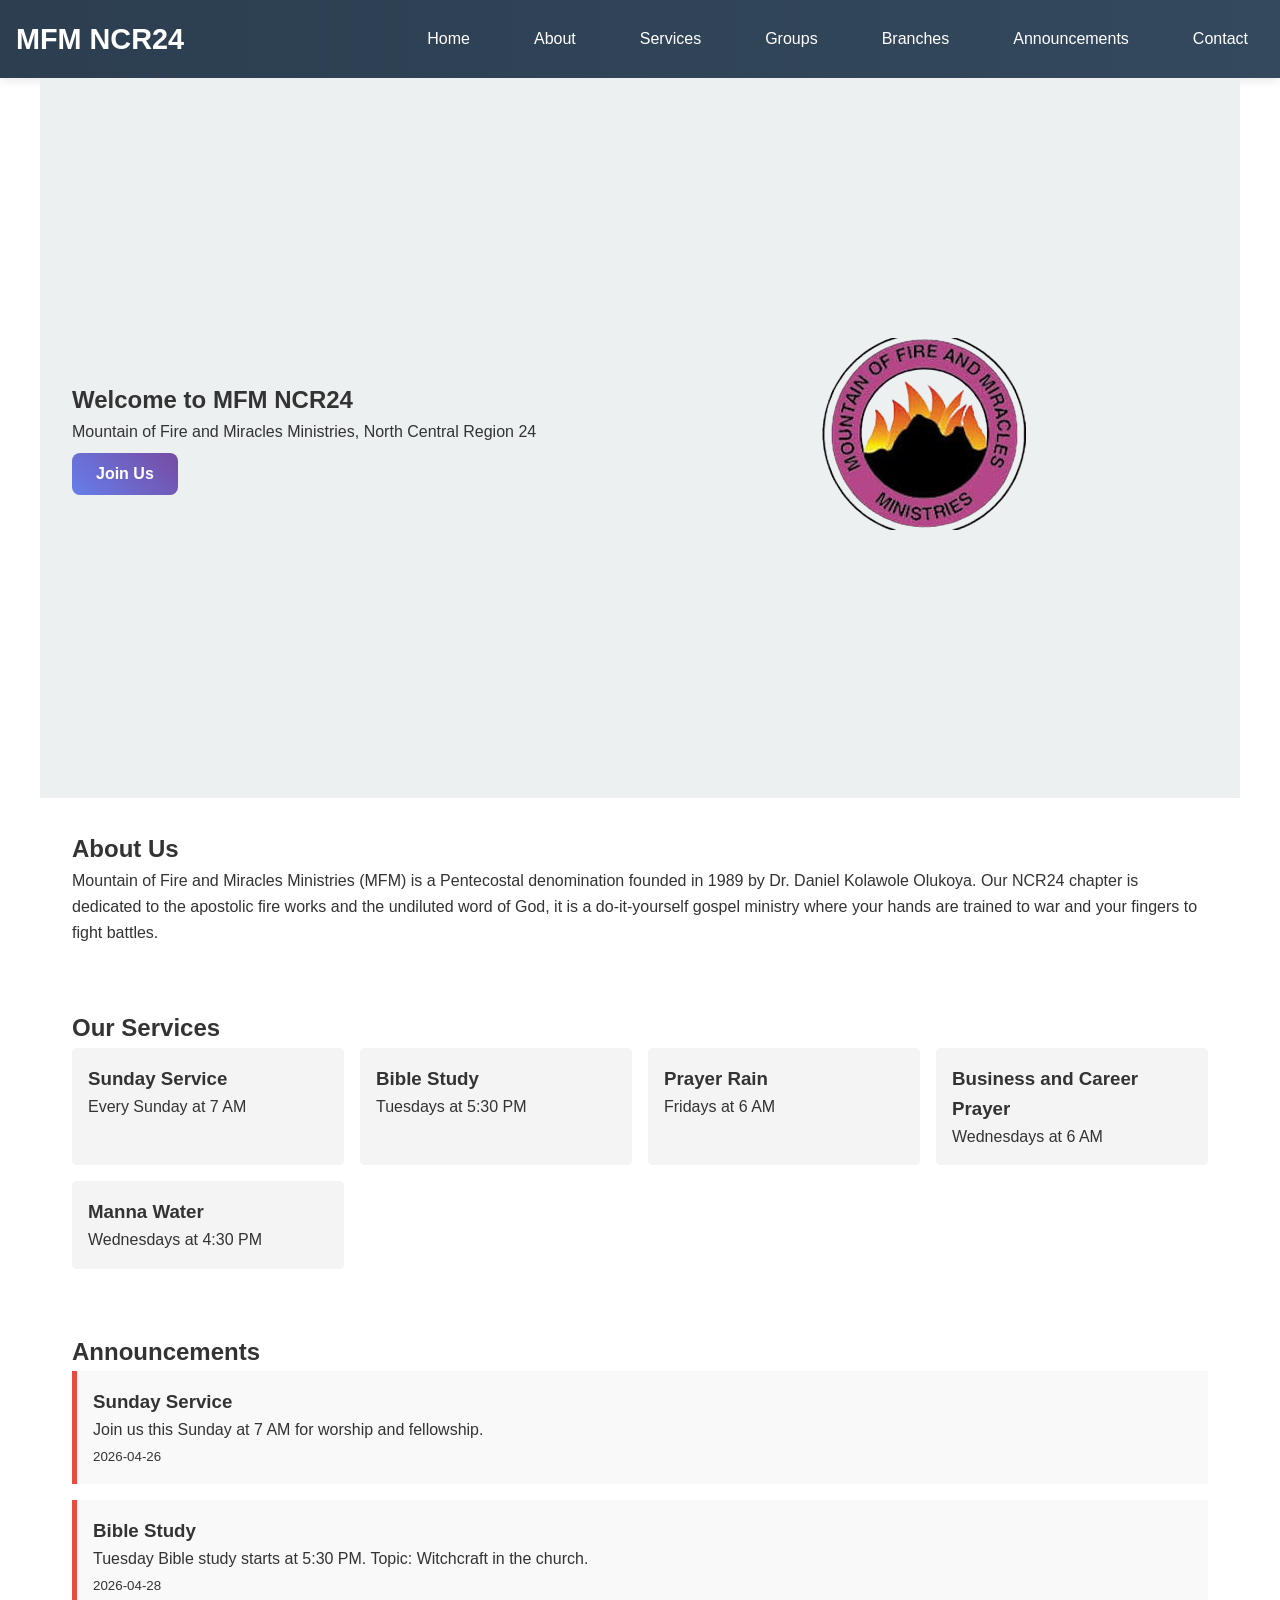
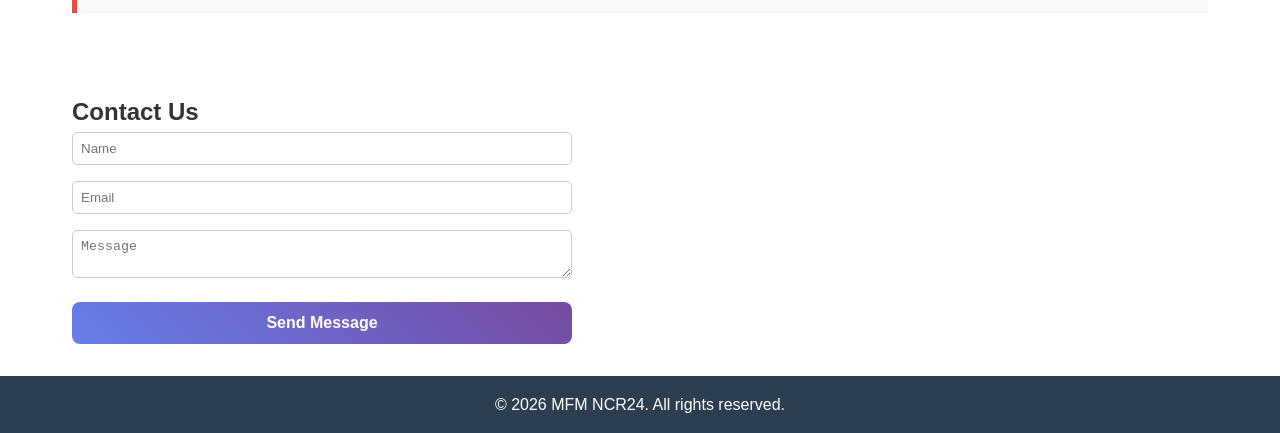
<file: index.html>
<!DOCTYPE html>
<html lang="en">
<head>
    <meta charset="UTF-8">
    <meta name="viewport" content="width=device-width, initial-scale=1.0">
    <title>MFM NCR24 - Mountain of Fire and Miracles Ministries</title>
    <link rel="stylesheet" href="css/styles.css">
    <link rel="stylesheet" href="https://cdnjs.cloudflare.com/ajax/libs/font-awesome/6.0.0/css/all.min.css">
</head>
<body>
    <header>
        <nav>
            <div class="logo">
                <h1>MFM NCR24</h1>
            </div>
            <div class="nav-toggle" id="nav-toggle">
                <i class="fas fa-bars" id="nav-icon"></i>
            </div>
            <ul id="nav-menu">
                <li><a href="#home">Home</a></li>
                <li><a href="#about">About</a></li>
                <li><a href="#services">Services</a></li>
                <li><a href="groups.html">Groups</a></li>
                <li><a href="branches.html">Branches</a></li>
                <li><a href="#announcements">Announcements</a></li>
                <li><a href="#contact">Contact</a></li>
            </ul>
        </nav>
    </header>

    <section id="home" class="hero">
        <div class="hero-content">
            <h2>Welcome to MFM NCR24</h2>
            <p>Mountain of Fire and Miracles Ministries, North Central Region 24</p>
            <button class="btn">Join Us</button>
        </div>
        <div class="hero-image">
            <img src="/images/mfmlogo-removebg-preview.png" alt="Church Image" id="hero-img">
        </div>
    </section>

    <section id="about">
        <h2>About Us</h2>
        <p>Mountain of Fire and Miracles Ministries (MFM) is a Pentecostal denomination founded in 1989 by Dr. Daniel Kolawole Olukoya. Our NCR24 chapter is dedicated to the apostolic fire works and the undiluted word of God, it is a do-it-yourself gospel ministry where your hands are trained to war and your fingers to fight battles.</p>
    </section>

    <section id="services">
        <h2>Our Services</h2>
        <div class="services-grid">
            <div class="service">
                <h3>Sunday Service</h3>
                <p>Every Sunday at 7 AM</p>
            </div>
            <div class="service">
                <h3>Bible Study</h3>
                <p>Tuesdays at 5:30 PM</p>
            </div>
            <div class="service">
                <h3>Prayer Rain</h3>
                <p>Fridays at 6 AM</p>
            </div>
            <div class="service">
                <h3>Business and Career Prayer</h3>
                <p>Wednesdays at 6 AM</p>
            </div>
            <div class="service">
                <h3>Manna Water</h3>
                <p>Wednesdays at 4:30 PM</p>
            </div>
        </div>
    </section>

    <section id="announcements">
        <h2>Announcements</h2>
        <div id="announcements-list">
            <!-- Announcements will be loaded here -->
        </div>
    </section>

    <section id="contact">
        <h2>Contact Us</h2>
        <form id="contact-form">
            <input type="text" placeholder="Name" required>
            <input type="email" placeholder="Email" required>
            <textarea placeholder="Message" required></textarea>
            <button type="button" class="btn" onclick="sendMessage('isaacbabalola06@gmail.com')">Send Message</button>
        </form>
    </section>

    <footer>
        <p>&copy; 2026 MFM NCR24. All rights reserved.</p>
    </footer>

    <script src="js/script.js"></script>
</body>
</html>
</file>
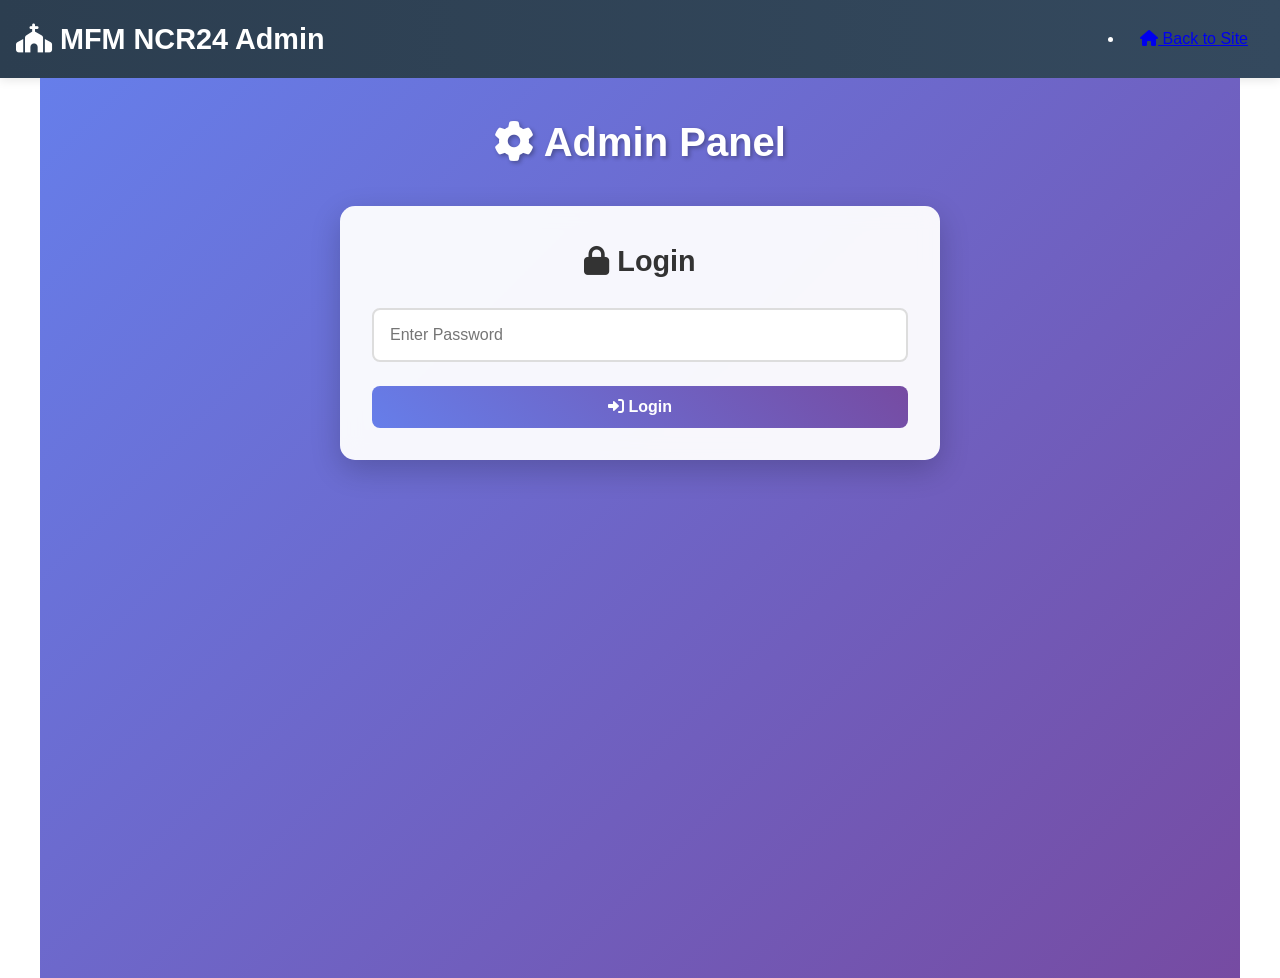
<file: admin/index.html>
<!DOCTYPE html>
<html lang="en">
<head>
    <meta charset="UTF-8">
    <meta name="viewport" content="width=device-width, initial-scale=1.0">
    <title>Admin - MFM NCR24</title>
    <link rel="stylesheet" href="../css/styles.css">
    <link rel="stylesheet" href="https://cdnjs.cloudflare.com/ajax/libs/font-awesome/6.0.0/css/all.min.css">
</head>
<body>
    <header>
        <nav>
            <div class="logo">
                <h1><i class="fas fa-church"></i> MFM NCR24 Admin</h1>
            </div>
            <ul>
                <li><a href="../index.html"><i class="fas fa-home"></i> Back to Site</a></li>
            </ul>
        </nav>
    </header>

    <section id="admin">
        <h2><i class="fas fa-cog"></i> Admin Panel</h2>
        <div id="login" style="display: block;">
            <h3><i class="fas fa-lock"></i> Login</h3>
            <form id="login-form">
                <input type="password" id="password" placeholder="Enter Password" required>
                <button type="submit" class="btn"><i class="fas fa-sign-in-alt"></i> Login</button>
            </form>
        </div>
        <div id="dashboard" style="display: none;">
            <h3><i class="fas fa-plus-circle"></i> Add Announcement</h3>
            <form id="announcement-form">
                <input type="text" id="title" placeholder="Announcement Title" required>
                <textarea id="content" placeholder="Announcement Content" required></textarea>
                <button type="submit" class="btn"><i class="fas fa-paper-plane"></i> Add Announcement</button>
            </form>
            <h3><i class="fas fa-list"></i> Existing Announcements</h3>
            <div id="admin-announcements-list"></div>
        </div>
    </section>

    <script src="../js/admin.js"></script>
</body>
</html>
</file>
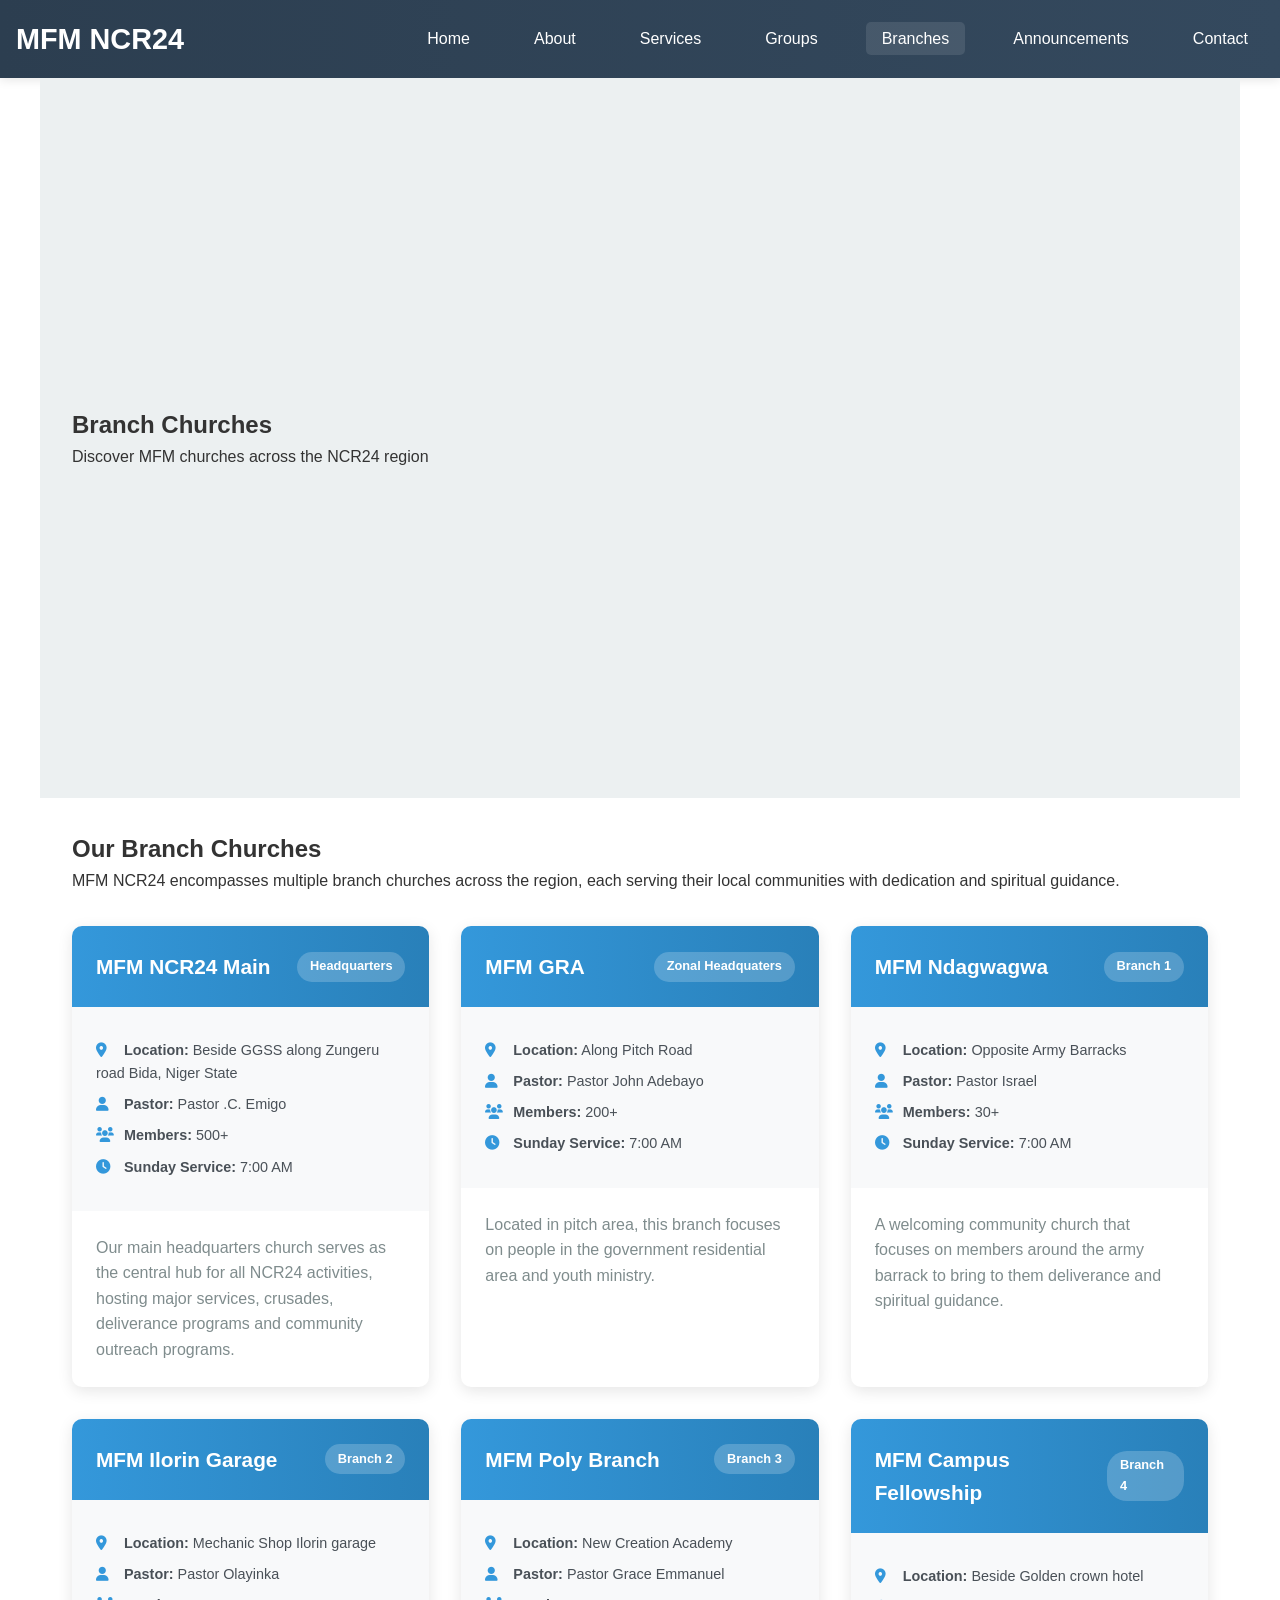
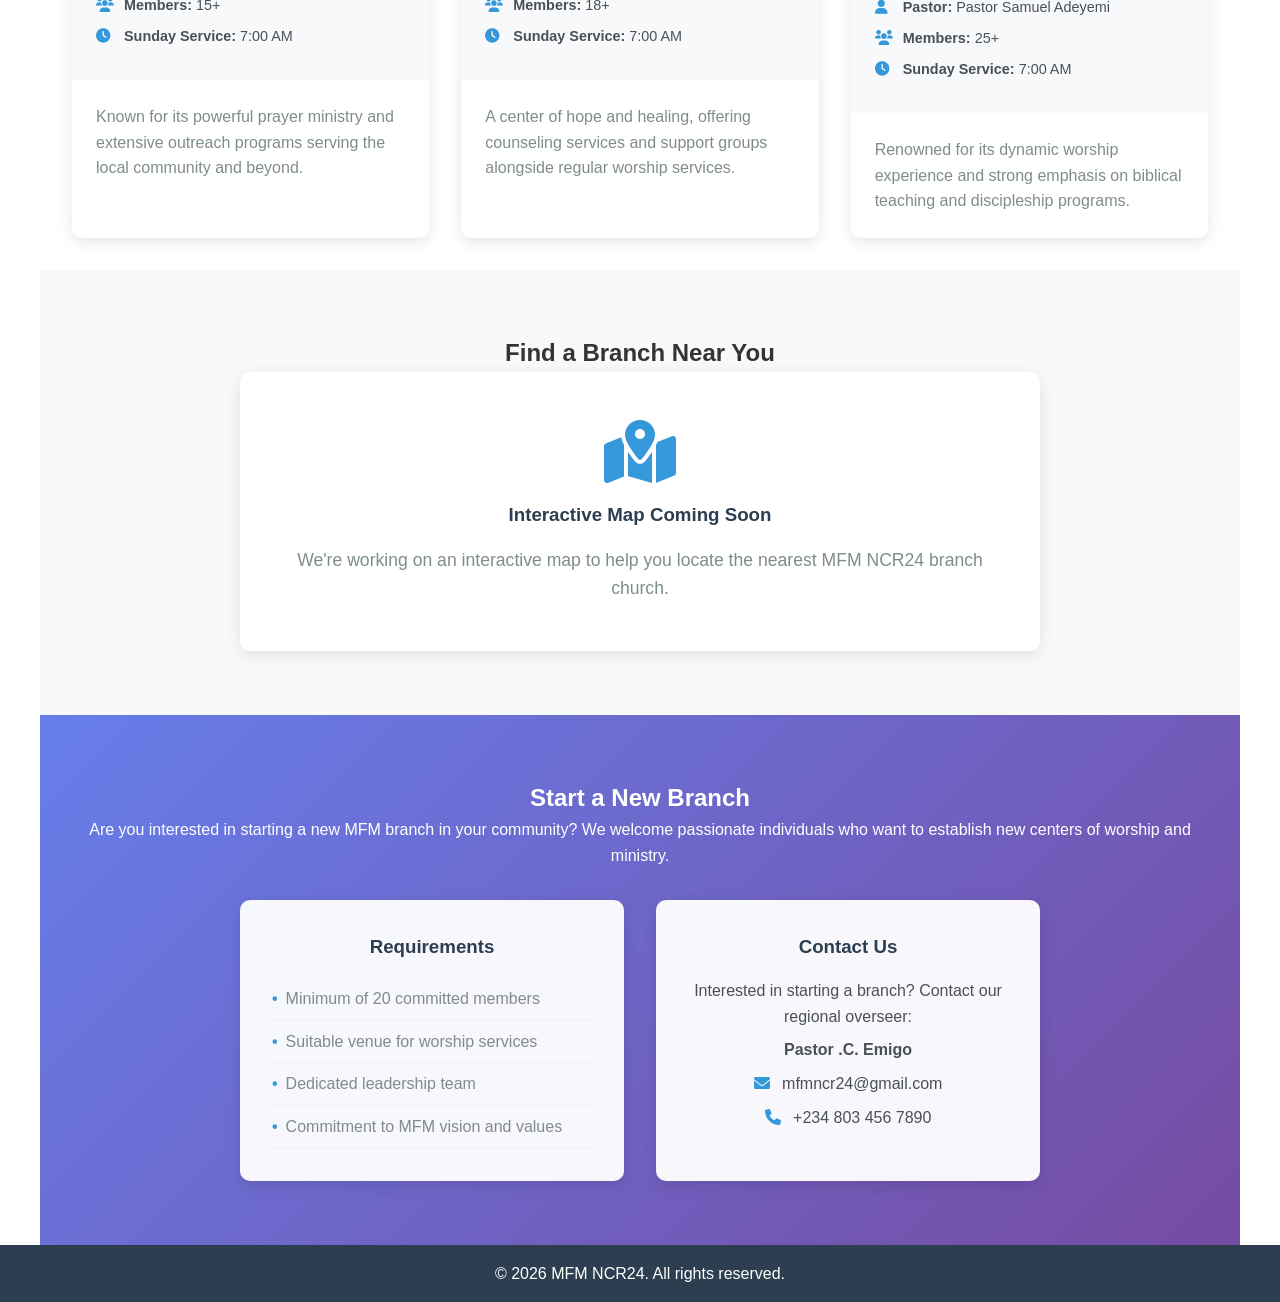
<file: branches.html>
<!DOCTYPE html>
<html lang="en">
<head>
    <meta charset="UTF-8">
    <meta name="viewport" content="width=device-width, initial-scale=1.0">
    <title>Branch Churches - MFM NCR24</title>
    <link rel="stylesheet" href="../css/styles.css">
    <link rel="stylesheet" href="https://cdnjs.cloudflare.com/ajax/libs/font-awesome/6.0.0/css/all.min.css">
</head>
<body>
    <header>
        <nav>
            <div class="logo">
                <h1>MFM NCR24</h1>
            </div>
            <div class="nav-toggle" id="nav-toggle">
                <i class="fas fa-bars" id="nav-icon"></i>
            </div>
            <ul id="nav-menu">
                <li><a href="../index.html">Home</a></li>
                <li><a href="../index.html#about">About</a></li>
                <li><a href="../index.html#services">Services</a></li>
                <li><a href="groups.html">Groups</a></li>
                <li><a href="branches.html" class="active">Branches</a></li>
                <li><a href="../index.html#announcements">Announcements</a></li>
                <li><a href="../index.html#contact">Contact</a></li>
            </ul>
        </nav>
    </header>

    <section class="hero">
        <div class="hero-content">
            <h2>Branch Churches</h2>
            <p>Discover MFM churches across the NCR24 region</p>
        </div>
    </section>

    <section id="branches">
        <h2>Our Branch Churches</h2>
        <p>MFM NCR24 encompasses multiple branch churches across the region, each serving their local communities with dedication and spiritual guidance.</p>

        <div class="branches-grid">
            <div class="branch-card">
                <div class="branch-header">
                    <h3>MFM NCR24 Main</h3>
                    <span class="branch-status">Headquarters</span>
                </div>
                <div class="branch-info">
                    <p><i class="fas fa-map-marker-alt"></i> <strong>Location:</strong> Beside GGSS along Zungeru road Bida, Niger State</p>
                    <p><i class="fas fa-user"></i> <strong>Pastor:</strong> Pastor .C. Emigo</p>
                    <p><i class="fas fa-users"></i> <strong>Members:</strong> 500+</p>
                    <p><i class="fas fa-clock"></i> <strong>Sunday Service:</strong> 7:00 AM</p>
                </div>
                <div class="branch-description">
                    <p>Our main headquarters church serves as the central hub for all NCR24 activities, hosting major services, crusades, deliverance programs and community outreach programs.</p>
                </div>
            </div>

            <div class="branch-card">
                <div class="branch-header">
                    <h3>MFM GRA</h3>
                    <span class="branch-status">Zonal Headquaters</span>
                </div>
                <div class="branch-info">
                    <p><i class="fas fa-map-marker-alt"></i> <strong>Location:</strong> Along Pitch Road</p>
                    <p><i class="fas fa-user"></i> <strong>Pastor:</strong> Pastor John Adebayo</p>
                    <p><i class="fas fa-users"></i> <strong>Members:</strong> 200+</p>
                    <p><i class="fas fa-clock"></i> <strong>Sunday Service:</strong> 7:00 AM</p>
                </div>
                <div class="branch-description">
                    <p>Located in pitch area, this branch focuses on people in the government residential area and youth ministry.</p>
                </div>
            </div>

            <div class="branch-card">
                <div class="branch-header">
                    <h3>MFM Ndagwagwa</h3>
                    <span class="branch-status">Branch 1</span>
                </div>
                <div class="branch-info">
                    <p><i class="fas fa-map-marker-alt"></i> <strong>Location:</strong> Opposite Army Barracks</p>
                    <p><i class="fas fa-user"></i> <strong>Pastor:</strong> Pastor Israel</p>
                    <p><i class="fas fa-users"></i> <strong>Members:</strong> 30+</p>
                    <p><i class="fas fa-clock"></i> <strong>Sunday Service:</strong> 7:00 AM</p>
                </div>
                <div class="branch-description">
                    <p>A welcoming community church that focuses on members around the army barrack to bring to them deliverance and spiritual guidance.</p>
                </div>
            </div>

            <div class="branch-card">
                <div class="branch-header">
                    <h3>MFM Ilorin Garage</h3>
                    <span class="branch-status">Branch 2</span>
                </div>
                <div class="branch-info">
                    <p><i class="fas fa-map-marker-alt"></i> <strong>Location:</strong> Mechanic Shop Ilorin garage</p>
                    <p><i class="fas fa-user"></i> <strong>Pastor:</strong> Pastor Olayinka</p>
                    <p><i class="fas fa-users"></i> <strong>Members:</strong> 15+</p>
                    <p><i class="fas fa-clock"></i> <strong>Sunday Service:</strong> 7:00 AM</p>
                </div>
                <div class="branch-description">
                    <p>Known for its powerful prayer ministry and extensive outreach programs serving the local community and beyond.</p>
                </div>
            </div>

            <div class="branch-card">
                <div class="branch-header">
                    <h3>MFM Poly Branch</h3>
                    <span class="branch-status">Branch 3</span>
                </div>
                <div class="branch-info">
                    <p><i class="fas fa-map-marker-alt"></i> <strong>Location:</strong> New Creation Academy</p>
                    <p><i class="fas fa-user"></i> <strong>Pastor:</strong> Pastor Grace Emmanuel</p>
                    <p><i class="fas fa-users"></i> <strong>Members:</strong> 18+</p>
                    <p><i class="fas fa-clock"></i> <strong>Sunday Service:</strong> 7:00 AM</p>
                </div>
                <div class="branch-description">
                    <p>A center of hope and healing, offering counseling services and support groups alongside regular worship services.</p>
                </div>
            </div>

            <div class="branch-card">
                <div class="branch-header">
                    <h3>MFM Campus Fellowship</h3>
                    <span class="branch-status">Branch 4</span>
                </div>
                <div class="branch-info">
                    <p><i class="fas fa-map-marker-alt"></i> <strong>Location:</strong> Beside Golden crown hotel</p>
                    <p><i class="fas fa-user"></i> <strong>Pastor:</strong> Pastor Samuel Adeyemi</p>
                    <p><i class="fas fa-users"></i> <strong>Members:</strong> 25+</p>
                    <p><i class="fas fa-clock"></i> <strong>Sunday Service:</strong> 7:00 AM</p>
                </div>
                <div class="branch-description">
                    <p>Renowned for its dynamic worship experience and strong emphasis on biblical teaching and discipleship programs.</p>
                </div>
            </div>
        </div>
    </section>

    <section id="branch-map">
        <h2>Find a Branch Near You</h2>
        <div class="map-container">
            <div class="map-placeholder">
                <i class="fas fa-map-marked-alt"></i>
                <h3>Interactive Map Coming Soon</h3>
                <p>We're working on an interactive map to help you locate the nearest MFM NCR24 branch church.</p>
            </div>
        </div>
    </section>

    <section id="start-branch">
        <h2>Start a New Branch</h2>
        <p>Are you interested in starting a new MFM branch in your community? We welcome passionate individuals who want to establish new centers of worship and ministry.</p>
        <div class="start-branch-info">
            <div class="requirement-card">
                <h3>Requirements</h3>
                <ul>
                    <li>Minimum of 20 committed members</li>
                    <li>Suitable venue for worship services</li>
                    <li>Dedicated leadership team</li>
                    <li>Commitment to MFM vision and values</li>
                </ul>
            </div>
            <div class="contact-card">
                <h3>Contact Us</h3>
                <p>Interested in starting a branch? Contact our regional overseer:</p>
                <p><strong>Pastor .C. Emigo</strong></p>
                <p><i class="fas fa-envelope"></i> mfmncr24@gmail.com</p>
                <p><i class="fas fa-phone"></i> +234 803 456 7890</p>
            </div>
        </div>
    </section>

    <footer>
        <p>&copy; 2026 MFM NCR24. All rights reserved.</p>
    </footer>

    <script src="../js/script.js"></script>
</body>
</html>
</file>
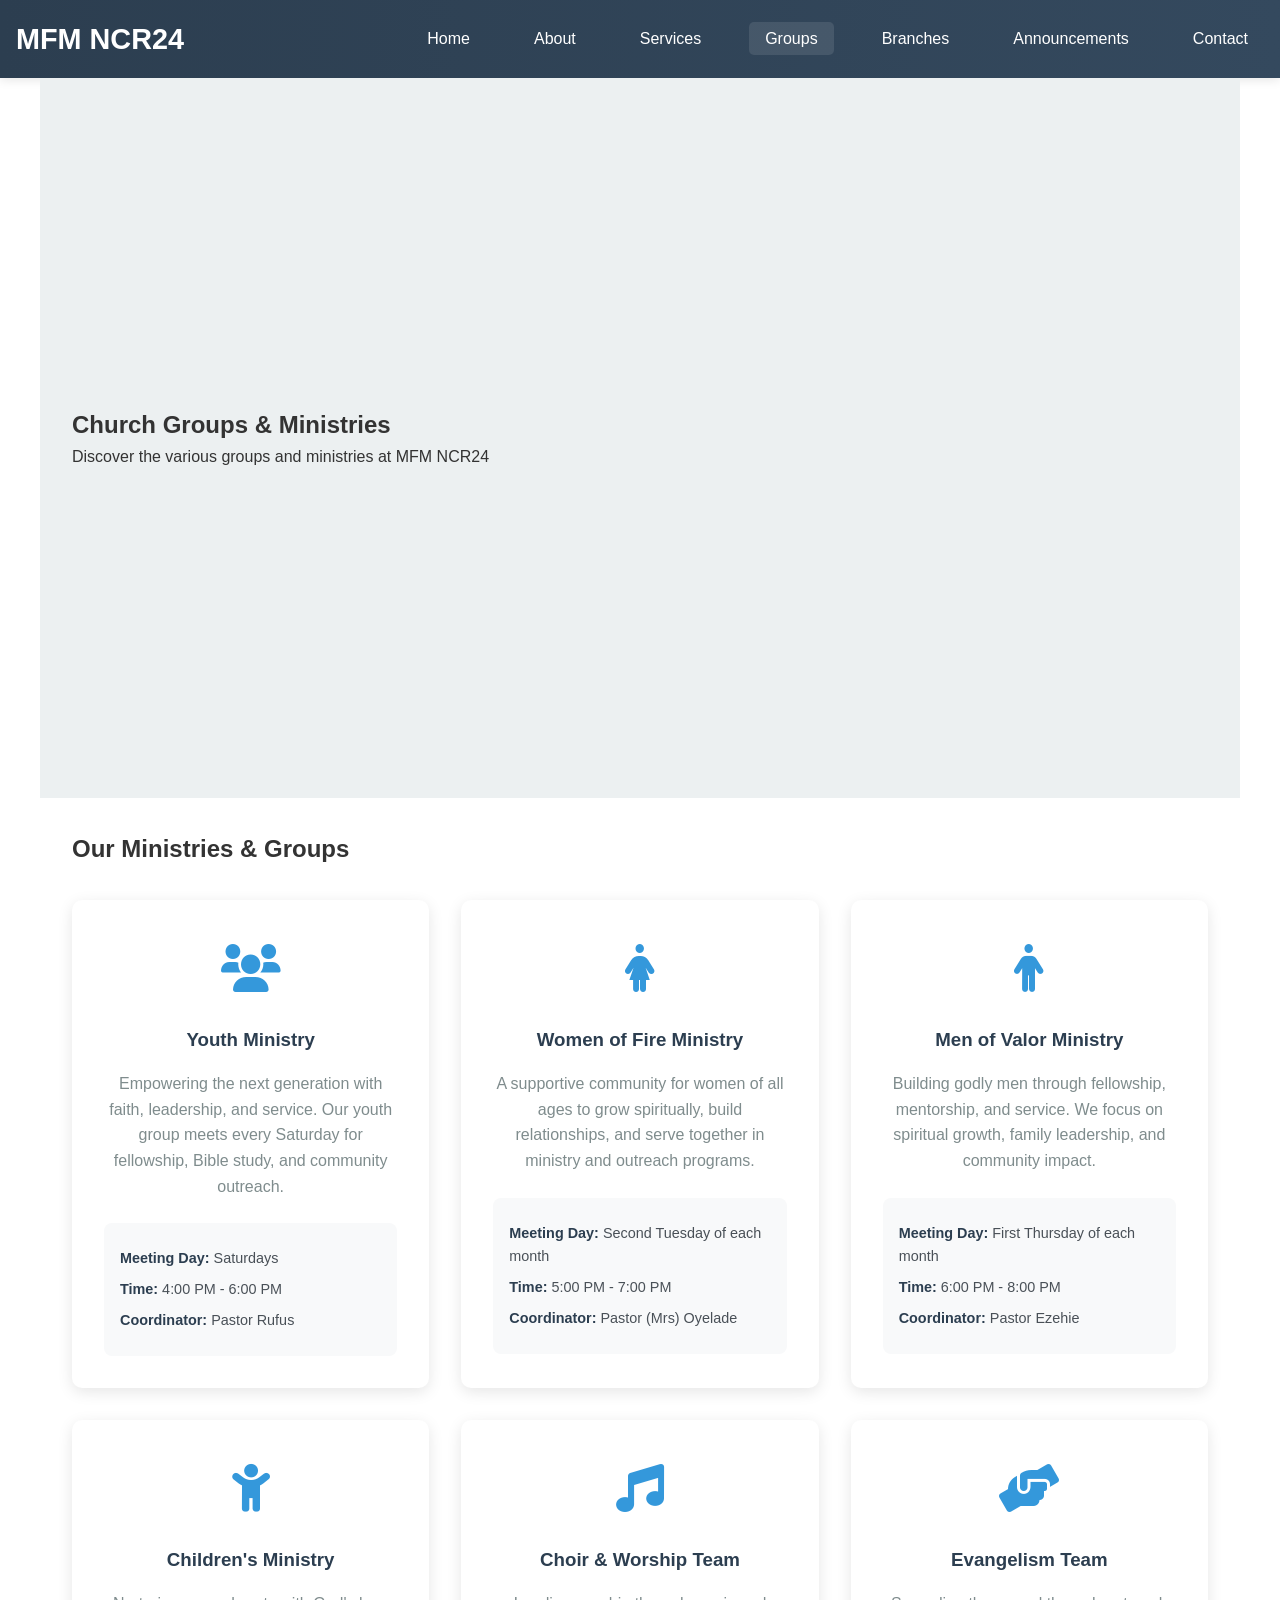
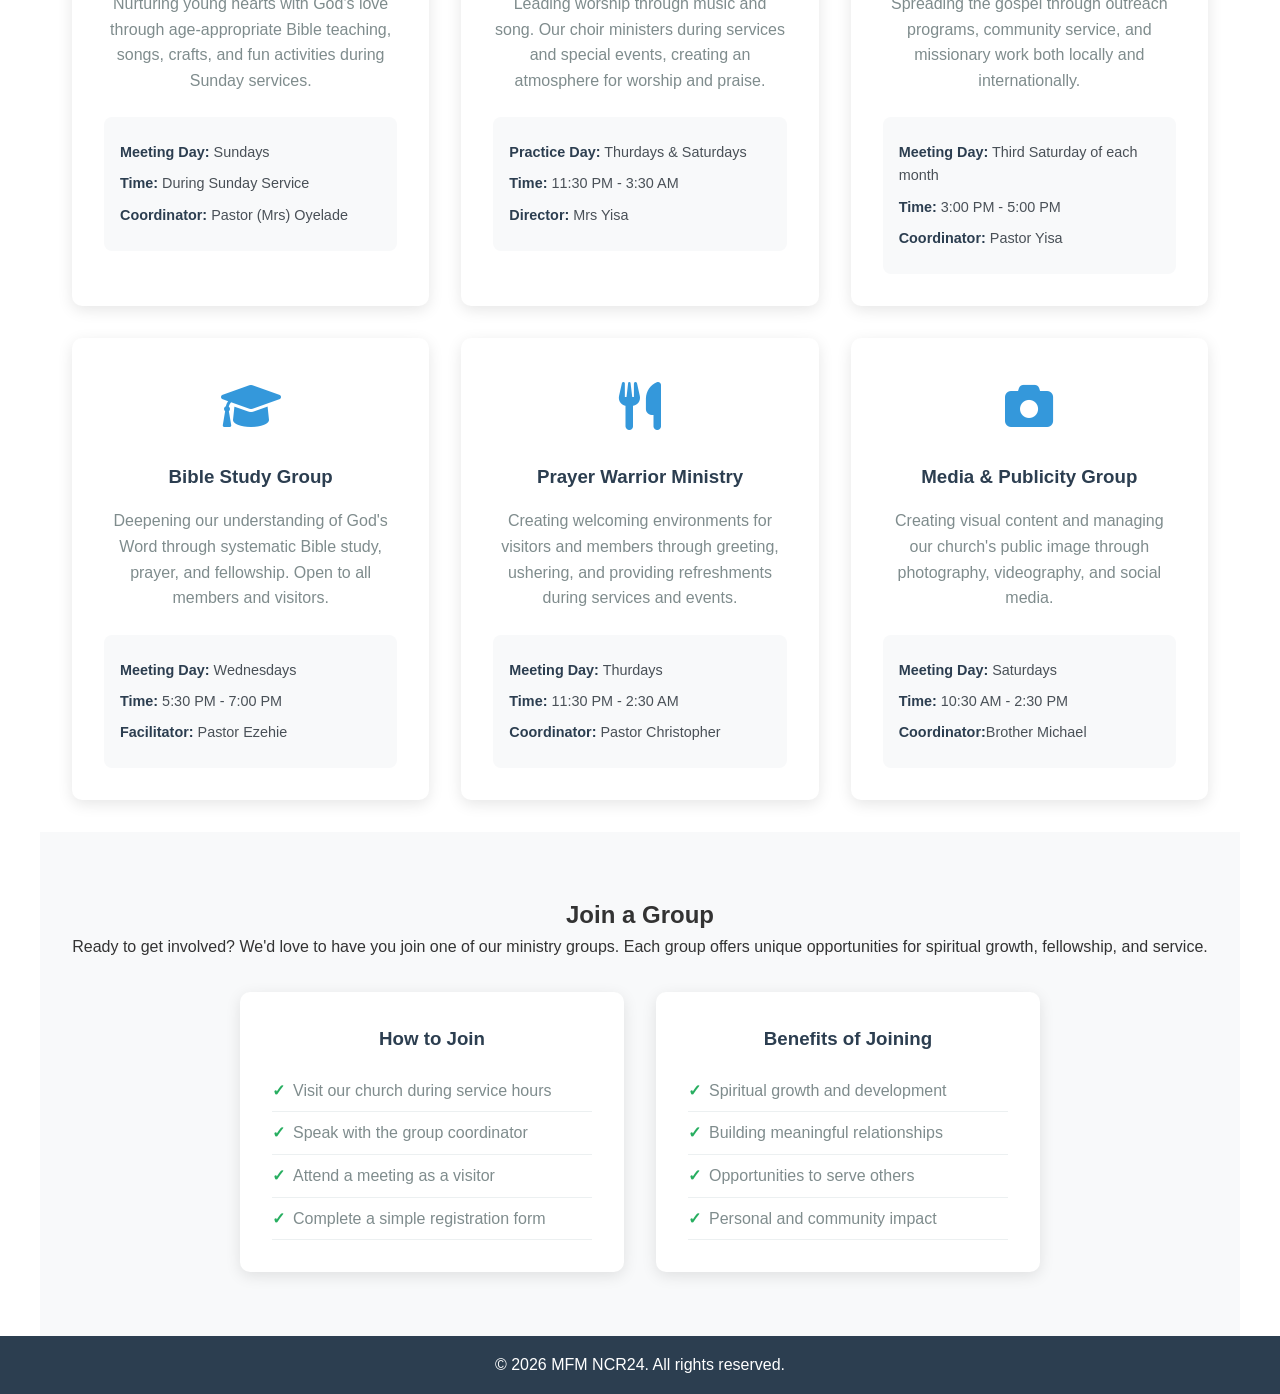
<file: groups.html>
<!DOCTYPE html>
<html lang="en">
<head>
    <meta charset="UTF-8">
    <meta name="viewport" content="width=device-width, initial-scale=1.0">
    <title>Church Groups - MFM NCR24</title>
    <link rel="stylesheet" href="../css/styles.css">
    <link rel="stylesheet" href="https://cdnjs.cloudflare.com/ajax/libs/font-awesome/6.0.0/css/all.min.css">
</head>
<body>
    <header>
        <nav>
            <div class="logo">
                <h1>MFM NCR24</h1>
            </div>
            <div class="nav-toggle" id="nav-toggle">
                <i class="fas fa-bars" id="nav-icon"></i>
            </div>
            <ul id="nav-menu">
                <li><a href="../index.html">Home</a></li>
                <li><a href="../index.html#about">About</a></li>
                <li><a href="../index.html#services">Services</a></li>
                <li><a href="groups.html" class="active">Groups</a></li>
                <li><a href="branches.html">Branches</a></li>
                <li><a href="../index.html#announcements">Announcements</a></li>
                <li><a href="../index.html#contact">Contact</a></li>
            </ul>
        </nav>
    </header>

    <section class="hero">
        <div class="hero-content">
            <h2>Church Groups & Ministries</h2>
            <p>Discover the various groups and ministries at MFM NCR24</p>
        </div>
    </section>

    <section id="groups">
        <h2>Our Ministries & Groups</h2>
        <div class="groups-grid">
            <div class="group-card">
                <div class="group-icon">
                    <i class="fas fa-users"></i>
                </div>
                <h3>Youth Ministry</h3>
                <p>Empowering the next generation with faith, leadership, and service. Our youth group meets every Saturday for fellowship, Bible study, and community outreach.</p>
                <div class="group-details">
                    <p><strong>Meeting Day:</strong> Saturdays</p>
                    <p><strong>Time:</strong> 4:00 PM - 6:00 PM</p>
                    <p><strong>Coordinator:</strong> Pastor Rufus</p>
                </div>
            </div>

            <div class="group-card">
                <div class="group-icon">
                    <i class="fas fa-female"></i>
                </div>
                <h3>Women of Fire Ministry</h3>
                <p>A supportive community for women of all ages to grow spiritually, build relationships, and serve together in ministry and outreach programs.</p>
                <div class="group-details">
                    <p><strong>Meeting Day:</strong> Second Tuesday of each month</p>
                    <p><strong>Time:</strong> 5:00 PM - 7:00 PM</p>
                    <p><strong>Coordinator:</strong> Pastor (Mrs) Oyelade</p>
                </div>
            </div>

            <div class="group-card">
                <div class="group-icon">
                    <i class="fas fa-male"></i>
                </div>
                <h3>Men of Valor Ministry</h3>
                <p>Building godly men through fellowship, mentorship, and service. We focus on spiritual growth, family leadership, and community impact.</p>
                <div class="group-details">
                    <p><strong>Meeting Day:</strong> First Thursday of each month</p>
                    <p><strong>Time:</strong> 6:00 PM - 8:00 PM</p>
                    <p><strong>Coordinator:</strong> Pastor Ezehie</p>
                </div>
            </div>

            <div class="group-card">
                <div class="group-icon">
                    <i class="fas fa-child"></i>
                </div>
                <h3>Children's Ministry</h3>
                <p>Nurturing young hearts with God's love through age-appropriate Bible teaching, songs, crafts, and fun activities during Sunday services.</p>
                <div class="group-details">
                    <p><strong>Meeting Day:</strong> Sundays</p>
                    <p><strong>Time:</strong> During Sunday Service</p>
                    <p><strong>Coordinator:</strong> Pastor (Mrs) Oyelade</p>
                </div>
            </div>

            <div class="group-card">
                <div class="group-icon">
                    <i class="fas fa-music"></i>
                </div>
                <h3>Choir & Worship Team</h3>
                <p>Leading worship through music and song. Our choir ministers during services and special events, creating an atmosphere for worship and praise.</p>
                <div class="group-details">
                    <p><strong>Practice Day:</strong> Thurdays & Saturdays</p>
                    <p><strong>Time:</strong> 11:30 PM - 3:30 AM</p>
                    <p><strong>Director:</strong> Mrs Yisa</p>
                </div>
            </div>

            <div class="group-card">
                <div class="group-icon">
                    <i class="fas fa-hands-helping"></i>
                </div>
                <h3>Evangelism Team</h3>
                <p>Spreading the gospel through outreach programs, community service, and missionary work both locally and internationally.</p>
                <div class="group-details">
                    <p><strong>Meeting Day:</strong> Third Saturday of each month</p>
                    <p><strong>Time:</strong> 3:00 PM - 5:00 PM</p>
                    <p><strong>Coordinator:</strong> Pastor Yisa</p>
                </div>
            </div>

            <div class="group-card">
                <div class="group-icon">
                    <i class="fas fa-graduation-cap"></i>
                </div>
                <h3>Bible Study Group</h3>
                <p>Deepening our understanding of God's Word through systematic Bible study, prayer, and fellowship. Open to all members and visitors.</p>
                <div class="group-details">
                    <p><strong>Meeting Day:</strong> Wednesdays</p>
                    <p><strong>Time:</strong> 5:30 PM - 7:00 PM</p>
                    <p><strong>Facilitator:</strong> Pastor Ezehie</p>
                </div>
            </div>

            <div class="group-card">
                <div class="group-icon">
                    <i class="fas fa-utensils"></i>
                </div>
                <h3>Prayer Warrior Ministry</h3>
                <p>Creating welcoming environments for visitors and members through greeting, ushering, and providing refreshments during services and events.</p>
                <div class="group-details">
                    <p><strong>Meeting Day:</strong> Thurdays</p>
                    <p><strong>Time:</strong> 11:30 PM - 2:30 AM</p>
                    <p><strong>Coordinator:</strong> Pastor Christopher</p>
                </div>
            </div>

            <div class="group-card">
                <div class="group-icon">
                    <i class="fas fa-camera"></i>
                </div>
                <h3>Media & Publicity Group</h3>
                <p>Creating visual content and managing our church's public image through photography, videography, and social media.</p>
                <div class="group-details">
                    <p><strong>Meeting Day:</strong> Saturdays</p>
                    <p><strong>Time:</strong> 10:30 AM - 2:30 PM</p>
                    <p><strong>Coordinator:</strong>Brother Michael</p>
                </div>
            </div>
        </div>
    </section>

    <section id="join-groups">
        <h2>Join a Group</h2>
        <p>Ready to get involved? We'd love to have you join one of our ministry groups. Each group offers unique opportunities for spiritual growth, fellowship, and service.</p>
        <div class="join-options">
            <div class="join-card">
                <h3>How to Join</h3>
                <ul>
                    <li>Visit our church during service hours</li>
                    <li>Speak with the group coordinator</li>
                    <li>Attend a meeting as a visitor</li>
                    <li>Complete a simple registration form</li>
                </ul>
            </div>
            <div class="join-card">
                <h3>Benefits of Joining</h3>
                <ul>
                    <li>Spiritual growth and development</li>
                    <li>Building meaningful relationships</li>
                    <li>Opportunities to serve others</li>
                    <li>Personal and community impact</li>
                </ul>
            </div>
        </div>
    </section>

    <footer>
        <p>&copy; 2026 MFM NCR24. All rights reserved.</p>
    </footer>

    <script src="../js/script.js"></script>
</body>
</html>
</file>
<file: css/styles.css>
/* Basic Reset */
* {
    margin: 0;
    padding: 0;
    box-sizing: border-box;
}

body {
    font-family: Arial, sans-serif;
    line-height: 1.6;
    color: #333;
}

header {
    background: #2c3e50;
    color: #fff;
    padding: 1rem;
}

nav {
    display: flex;
    justify-content: space-between;
    align-items: center;
    position: relative;
}

.logo h1 {
    font-size: 1.5rem;
}

.nav-toggle {
    display: block;
    cursor: pointer;
    font-size: 1.5rem;
    color: #fff;
}

#nav-icon {
    transition: transform 0.3s;
}

#nav-menu {
    list-style: none;
    display: flex;
    margin: 0;
    padding: 0;
}

#nav-menu li {
    margin-left: 2rem;
}

#nav-menu a {
    color: #fff;
    text-decoration: none;
    transition: color 0.3s;
}

#nav-menu a:hover {
    color: #e74c3c;
}

.hero {
    display: flex;
    height: 80vh;
    background: #ecf0f1;
    align-items: center;
    padding: 2rem;
}

.hero-content {
    flex: 1;
}

.hero-image {
    flex: 1;
    text-align: center;
}

.hero img {
    max-width: 100%;
    height: auto;
}

.btn {
    background: #e74c3c;
    color: #fff;
    padding: 0.5rem 1rem;
    border: none;
    cursor: pointer;
    border-radius: 5px;
}

.btn:hover {
    background: #c0392b;
}

section {
    padding: 2rem;
    max-width: 1200px;
    margin: 0 auto;
}

.services-grid {
    display: grid;
    grid-template-columns: repeat(auto-fit, minmax(250px, 1fr));
    gap: 1rem;
}

.service {
    background: #f4f4f4;
    padding: 1rem;
    border-radius: 5px;
}

.announcement {
    background: #f9f9f9;
    padding: 1rem;
    margin-bottom: 1rem;
    border-left: 5px solid #e74c3c;
}

#contact-form {
    display: flex;
    flex-direction: column;
    max-width: 500px;
}

#contact-form input, #contact-form textarea {
    margin-bottom: 1rem;
    padding: 0.5rem;
    border: 1px solid #ccc;
    border-radius: 5px;
}

footer {
    background: #2c3e50;
    color: #fff;
    text-align: center;
    padding: 1rem;
}

/* Interactive Elements */
.carousel {
    position: relative;
    overflow: hidden;
}

.carousel img {
    width: 100%;
    display: none;
}

.carousel img.active {
    display: block;
}

.carousel button {
    position: absolute;
    top: 50%;
    transform: translateY(-50%);
    background: rgba(0,0,0,0.5);
    color: #fff;
    border: none;
    padding: 1rem;
    cursor: pointer;
}

.carousel .prev {
    left: 0;
}

/* Admin Styles */
#admin {
    background: linear-gradient(135deg, #667eea 0%, #764ba2 100%);
    min-height: 100vh;
    padding: 2rem 0;
}

#admin h2 {
    text-align: center;
    color: #fff;
    font-size: 2.5rem;
    margin-bottom: 2rem;
    text-shadow: 2px 2px 4px rgba(0,0,0,0.3);
}

#login, #dashboard {
    max-width: 600px;
    margin: 0 auto;
    background: rgba(255, 255, 255, 0.95);
    border-radius: 15px;
    box-shadow: 0 10px 30px rgba(0,0,0,0.2);
    padding: 2rem;
    backdrop-filter: blur(10px);
}

#login h3, #dashboard h3 {
    color: #333;
    margin-bottom: 1.5rem;
    font-size: 1.8rem;
    text-align: center;
}

#login-form, #announcement-form {
    display: flex;
    flex-direction: column;
}

#login-form input, #announcement-form input, #announcement-form textarea {
    padding: 1rem;
    margin-bottom: 1rem;
    border: 2px solid #ddd;
    border-radius: 8px;
    font-size: 1rem;
    transition: border-color 0.3s, box-shadow 0.3s;
}

#login-form input:focus, #announcement-form input:focus, #announcement-form textarea:focus {
    outline: none;
    border-color: #667eea;
    box-shadow: 0 0 10px rgba(102, 126, 234, 0.3);
}

#announcement-form textarea {
    resize: vertical;
    min-height: 100px;
}

.btn {
    background: linear-gradient(45deg, #667eea, #764ba2);
    color: #fff;
    padding: 0.75rem 1.5rem;
    border: none;
    cursor: pointer;
    border-radius: 8px;
    font-size: 1rem;
    font-weight: bold;
    transition: transform 0.2s, box-shadow 0.2s;
    margin-top: 0.5rem;
}

.btn:hover {
    transform: translateY(-2px);
    box-shadow: 0 5px 15px rgba(102, 126, 234, 0.4);
}

#admin-announcements-list {
    margin-top: 2rem;
}

.admin-announcement {
    background: #f8f9fa;
    border: 1px solid #e9ecef;
    border-radius: 8px;
    padding: 1rem;
    margin-bottom: 1rem;
    position: relative;
    transition: box-shadow 0.3s;
}

.admin-announcement:hover {
    box-shadow: 0 4px 12px rgba(0,0,0,0.1);
}

.admin-announcement h4 {
    color: #495057;
    margin-bottom: 0.5rem;
}

.admin-announcement p {
    color: #6c757d;
    margin-bottom: 1rem;
}

.delete-btn {
    background: #dc3545;
    color: #fff;
    border: none;
    padding: 0.5rem 1rem;
    border-radius: 5px;
    cursor: pointer;
    font-size: 0.9rem;
    position: absolute;
    top: 1rem;
    right: 1rem;
    transition: background 0.3s;
}

.delete-btn:hover {
    background: #c82333;
}

/* Admin Header */
header {
    background: linear-gradient(90deg, #2c3e50, #34495e);
    color: #fff;
    padding: 1rem;
    box-shadow: 0 2px 10px rgba(0,0,0,0.1);
}

/* Groups Page Styles */
.groups-grid {
    display: grid;
    grid-template-columns: repeat(auto-fit, minmax(300px, 1fr));
    gap: 2rem;
    margin-top: 2rem;
}

.group-card {
    background: #fff;
    border-radius: 10px;
    box-shadow: 0 4px 15px rgba(0,0,0,0.1);
    padding: 2rem;
    text-align: center;
    transition: transform 0.3s, box-shadow 0.3s;
}

.group-card:hover {
    transform: translateY(-5px);
    box-shadow: 0 8px 25px rgba(0,0,0,0.15);
}

.group-icon {
    font-size: 3rem;
    color: #3498db;
    margin-bottom: 1rem;
}

.group-card h3 {
    color: #2c3e50;
    margin-bottom: 1rem;
}

.group-card p {
    color: #7f8c8d;
    margin-bottom: 1.5rem;
    line-height: 1.6;
}

.group-details {
    background: #f8f9fa;
    padding: 1rem;
    border-radius: 8px;
    text-align: left;
}

.group-details p {
    margin: 0.5rem 0;
    color: #495057;
    font-size: 0.9rem;
}

.group-details strong {
    color: #2c3e50;
}

/* Join Groups Section */
#join-groups {
    background: #f8f9fa;
    padding: 4rem 2rem;
    text-align: center;
}

.join-options {
    display: grid;
    grid-template-columns: repeat(auto-fit, minmax(300px, 1fr));
    gap: 2rem;
    margin-top: 2rem;
    max-width: 800px;
    margin-left: auto;
    margin-right: auto;
}

.join-card {
    background: #fff;
    padding: 2rem;
    border-radius: 10px;
    box-shadow: 0 4px 15px rgba(0,0,0,0.1);
}

.join-card h3 {
    color: #2c3e50;
    margin-bottom: 1rem;
}

.join-card ul {
    list-style: none;
    padding: 0;
    text-align: left;
}

.join-card li {
    padding: 0.5rem 0;
    border-bottom: 1px solid #ecf0f1;
    color: #7f8c8d;
}

.join-card li:before {
    content: "✓";
    color: #27ae60;
    font-weight: bold;
    margin-right: 0.5rem;
}

/* Branches Page Styles */
.branches-grid {
    display: grid;
    grid-template-columns: repeat(auto-fit, minmax(350px, 1fr));
    gap: 2rem;
    margin-top: 2rem;
}

.branch-card {
    background: #fff;
    border-radius: 10px;
    box-shadow: 0 4px 15px rgba(0,0,0,0.1);
    overflow: hidden;
    transition: transform 0.3s, box-shadow 0.3s;
}

.branch-card:hover {
    transform: translateY(-5px);
    box-shadow: 0 8px 25px rgba(0,0,0,0.15);
}

.branch-header {
    background: linear-gradient(90deg, #3498db, #2980b9);
    color: #fff;
    padding: 1.5rem;
    display: flex;
    justify-content: space-between;
    align-items: center;
}

.branch-header h3 {
    margin: 0;
    font-size: 1.3rem;
}

.branch-status {
    background: rgba(255,255,255,0.2);
    padding: 0.3rem 0.8rem;
    border-radius: 20px;
    font-size: 0.8rem;
    font-weight: bold;
}

.branch-status.Headquarters {
    background: #e74c3c;
}

.branch-status.Growing {
    background: #f39c12;
}

.branch-info {
    padding: 1.5rem;
    background: #f8f9fa;
}

.branch-info p {
    margin: 0.5rem 0;
    color: #495057;
    font-size: 0.9rem;
}

.branch-info i {
    color: #3498db;
    margin-right: 0.5rem;
    width: 16px;
}

.branch-description {
    padding: 1.5rem;
}

.branch-description p {
    color: #7f8c8d;
    line-height: 1.6;
    margin: 0;
}

/* Branch Map Section */
#branch-map {
    background: #f8f9fa;
    padding: 4rem 2rem;
    text-align: center;
}

.map-container {
    max-width: 800px;
    margin: 0 auto;
}

.map-placeholder {
    background: #fff;
    border-radius: 10px;
    padding: 3rem;
    box-shadow: 0 4px 15px rgba(0,0,0,0.1);
}

.map-placeholder i {
    font-size: 4rem;
    color: #3498db;
    margin-bottom: 1rem;
}

.map-placeholder h3 {
    color: #2c3e50;
    margin-bottom: 1rem;
}

.map-placeholder p {
    color: #7f8c8d;
    font-size: 1.1rem;
}

/* Start Branch Section */
#start-branch {
    padding: 4rem 2rem;
    text-align: center;
    background: linear-gradient(135deg, #667eea 0%, #764ba2 100%);
    color: #fff;
}

.start-branch-info {
    display: grid;
    grid-template-columns: repeat(auto-fit, minmax(300px, 1fr));
    gap: 2rem;
    margin-top: 2rem;
    max-width: 800px;
    margin-left: auto;
    margin-right: auto;
}

.requirement-card, .contact-card {
    background: rgba(255, 255, 255, 0.95);
    padding: 2rem;
    border-radius: 10px;
    box-shadow: 0 4px 15px rgba(0,0,0,0.1);
    color: #333;
}

.requirement-card h3, .contact-card h3 {
    color: #2c3e50;
    margin-bottom: 1rem;
}

.requirement-card ul {
    list-style: none;
    padding: 0;
    text-align: left;
}

.requirement-card li {
    padding: 0.5rem 0;
    border-bottom: 1px solid #ecf0f1;
    color: #7f8c8d;
}

.requirement-card li:before {
    content: "•";
    color: #3498db;
    font-weight: bold;
    margin-right: 0.5rem;
}

.contact-card p {
    margin: 0.5rem 0;
    color: #495057;
}

.contact-card i {
    color: #3498db;
    margin-right: 0.5rem;
}

/* Active Navigation Link */
#nav-menu .active {
    background: rgba(255,255,255,0.1);
    border-radius: 5px;
}

/* Responsive Design for Groups and Branches */
@media (max-width: 768px) {
    .groups-grid, .branches-grid, .join-options, .start-branch-info {
        grid-template-columns: 1fr;
        gap: 1.5rem;
    }

    .group-card, .branch-card, .join-card, .requirement-card, .contact-card {
        padding: 1.5rem;
    }

    .branch-header {
        flex-direction: column;
        text-align: center;
        gap: 0.5rem;
    }

    .map-placeholder {
        padding: 2rem;
    }

    .map-placeholder i {
        font-size: 3rem;
    }
}

header nav .logo h1 {
    font-size: 1.8rem;
    font-weight: bold;
}

header nav ul li a {
    font-weight: 500;
    padding: 0.5rem 1rem;
    border-radius: 5px;
    transition: background 0.3s;
}

header nav ul li a:hover {
    background: rgba(255, 255, 255, 0.1);
}

/* Responsive Styles */
@media (max-width: 768px) {
    .nav-toggle {
        display: block;
    }

    #nav-menu {
        display: none;
        position: absolute;
        top: 100%;
        left: 0;
        width: 100%;
        background: #2c3e50;
        flex-direction: column;
        padding: 1rem 0;
        box-shadow: 0 2px 10px rgba(0,0,0,0.1);
    }

    #nav-menu.active {
        display: flex;
    }

    #nav-menu li {
        margin: 0;
        text-align: center;
    }

    #nav-menu li a {
        display: block;
        padding: 1rem;
        border-bottom: 1px solid rgba(255,255,255,0.1);
    }

    #nav-menu li:last-child a {
        border-bottom: none;
    }

    .hero {
        flex-direction: column;
        text-align: center;
        height: auto;
        padding: 2rem 1rem;
    }

    .hero-content, .hero-image {
        flex: none;
    }

    section {
        padding: 1rem;
    }
}

@media (min-width: 769px) {
    .nav-toggle {
        display: none;
    }
}

/* Responsive Admin Styles */
@media (max-width: 768px) {
    #admin {
        padding: 1rem 0;
    }

    #admin h2 {
        font-size: 2rem;
    }

    #login, #dashboard {
        padding: 1.5rem;
        margin: 0 1rem;
    }

    #login h3, #dashboard h3 {
        font-size: 1.5rem;
    }

    .admin-announcement {
        padding: 0.75rem;
    }

    .delete-btn {
        position: static;
        margin-top: 0.5rem;
        width: 100%;
    }
}
</file>
